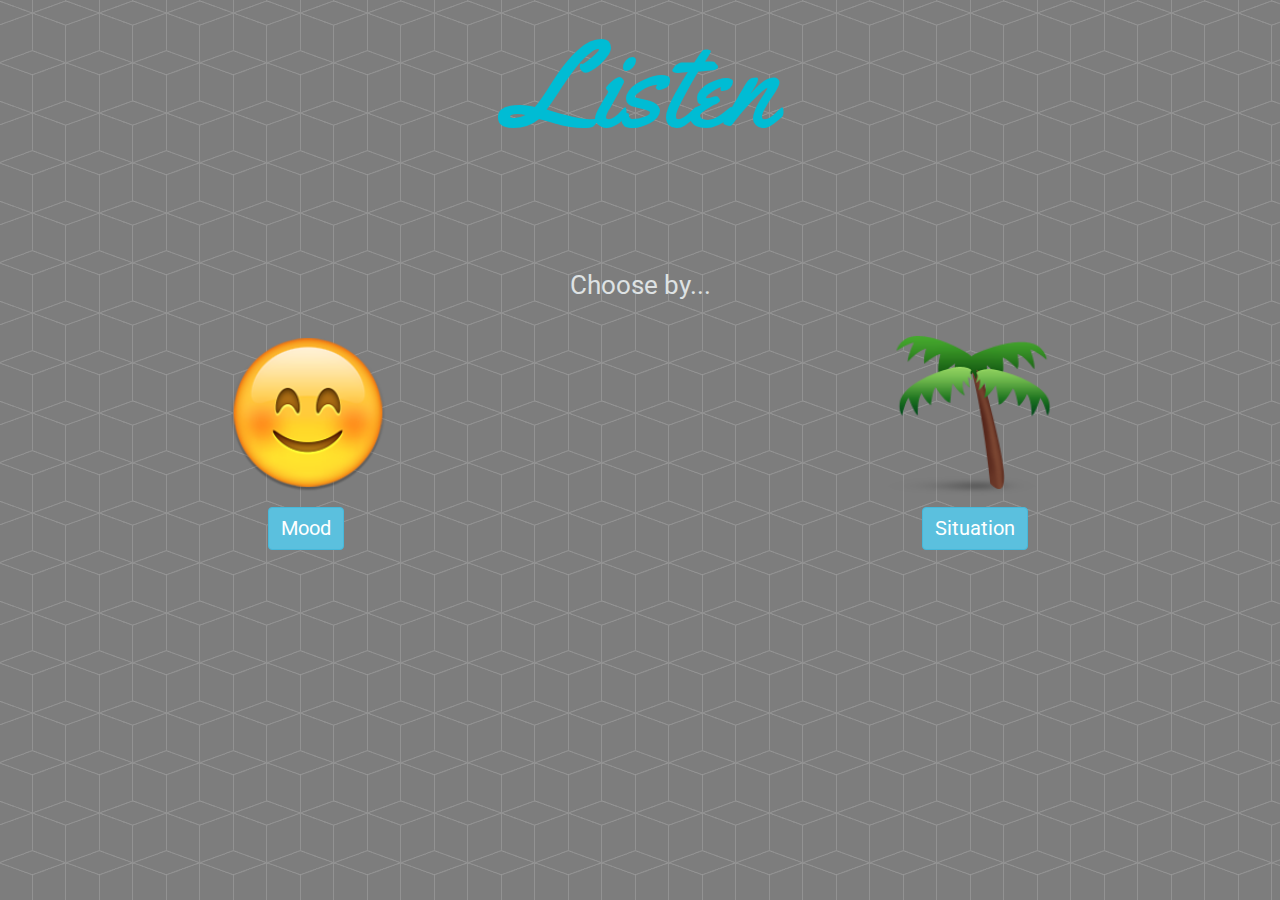
<file: index.html>
<!DOCTYPE html>
<html>
 <title>Listen</title>
<head>
      <link rel="stylesheet" href="https://maxcdn.bootstrapcdn.com/bootstrap/3.3.5/css/bootstrap.min.css">
      <script src="https://maxcdn.bootstrapcdn.com/bootstrap/3.3.5/js/bootstrap.min.js"></script>
    <link rel="stylesheet" type="text/css" href="style.css">
  </head> 
  <body>
    <div class="container">
  <div class="row">
    <div class="col-md-10 col-md-offset-1"> 
    <h1 class="title">Listen</h1>
    </div> 
      </div>
    </div>
    <br>
  <div class="container">
    <div class="row">
      <div class="col-md-10 col-md-offset-1" id="major">
        <p id="chose"> Choose by... </p>
        <div class="moodcontainer">
  <img src="pics/smilemood.png" alt="Mood" id="smile">
             <a href="page2.html">
          <button type="button" class="btn btn-info" id="moodbutt">Mood</button> </a>
     </div>
        
        <div class="settingcontainer"> 
            <img src="pics/palm.png" alt="setting" id="palm"> 
           <a href="page3.html"><button type="button" class="btn btn-info" id="settingbutt">Situation</button> </a>
       
        
        </div>
       
<!--          <div class="col-md-1 col-md-offset-5">
 <a href="https://www.google.com"><button type="button" class="btn btn-info" id="seeall">See All</button> </a>
        </div> -->
  </div> 
      </div>
    </div>
  </body>
</html>
</file>
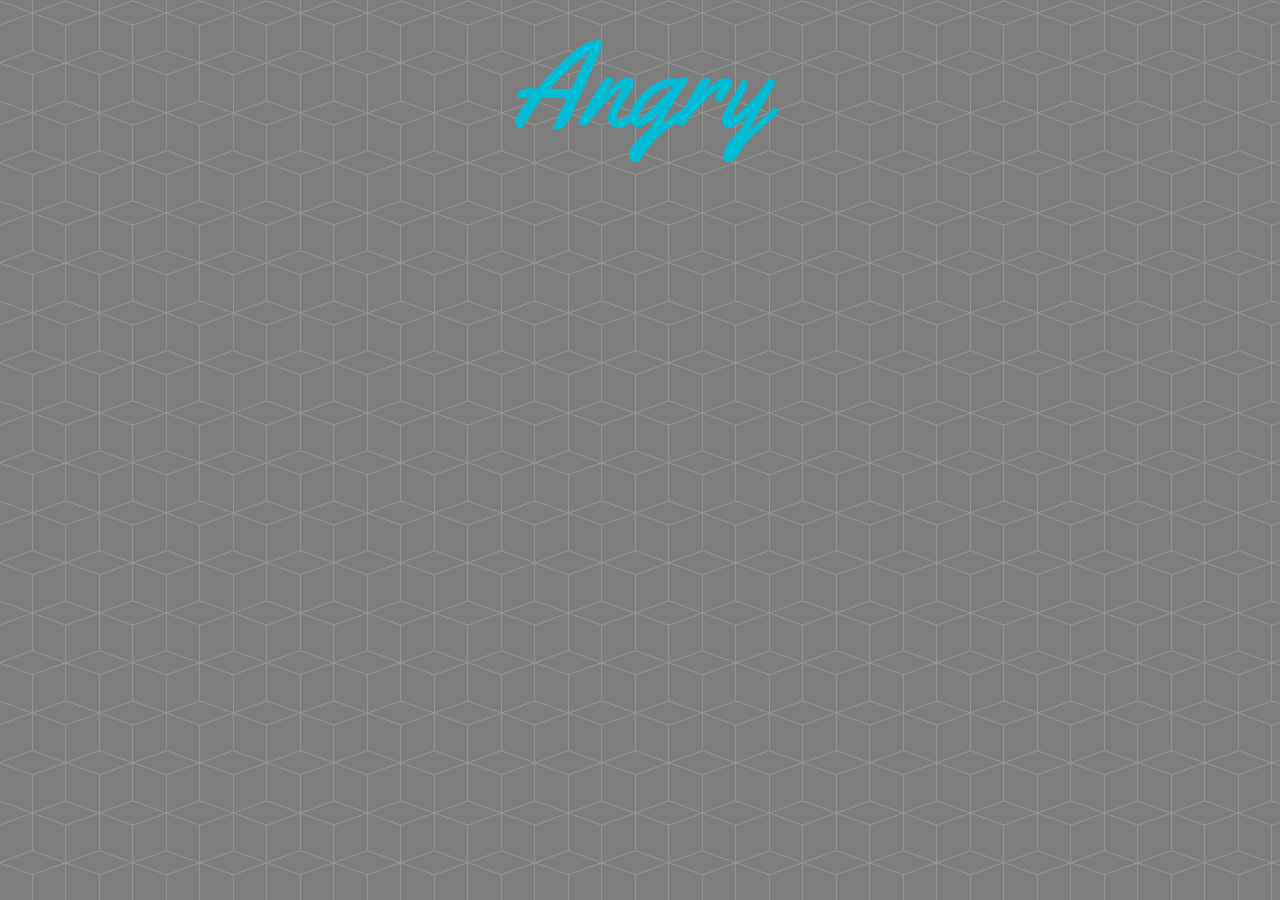
<file: angry.html>
<!DOCTYPE html>
<html>
 <title>Listen</title>
<head>
      <link rel="stylesheet" href="https://maxcdn.bootstrapcdn.com/bootstrap/3.3.5/css/bootstrap.min.css">
      <script src="https://maxcdn.bootstrapcdn.com/bootstrap/3.3.5/js/bootstrap.min.js"></script>
    <link rel="stylesheet" type="text/css" href="style.css">
  </head> 
  <body>
    <div class="container">
  <div class="row">
    <div class="col-md-10 col-md-offset-1"> 
    <h1 class="title">Angry</h1>
    </div> 
    <center>
    <iframe width="853" height="480" src="https://www.youtube.com/embed/videoseries?list=PLa6hFDwtP6lbh16UpJ1p3eKZ75CyU0GdI" frameborder="0" allowfullscreen></iframe>
      </body>
        </html>
</file>
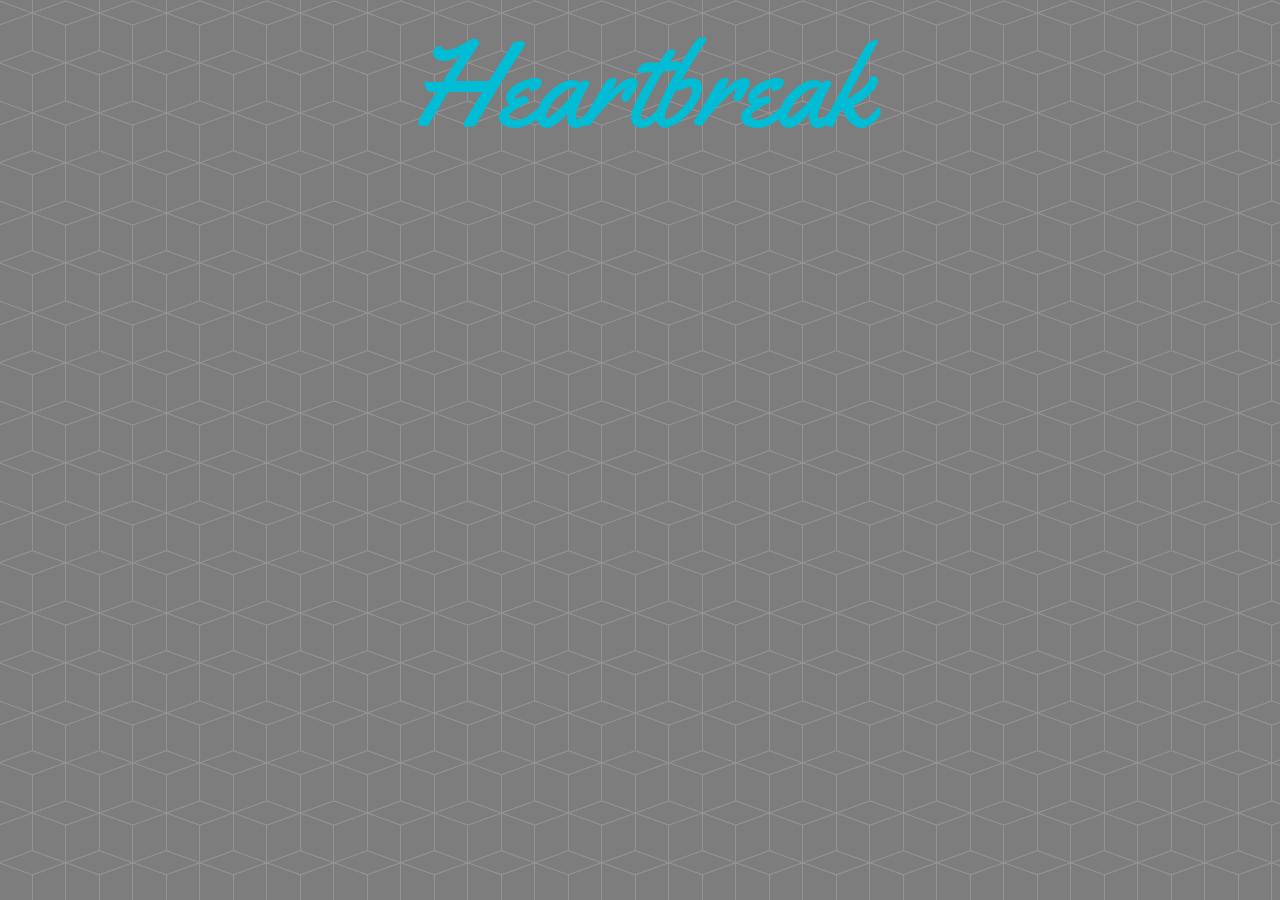
<file: breakup.html>
<!DOCTYPE html>
<html>
 <title>Listen</title>
<head>
      <link rel="stylesheet" href="https://maxcdn.bootstrapcdn.com/bootstrap/3.3.5/css/bootstrap.min.css">
      <script src="https://maxcdn.bootstrapcdn.com/bootstrap/3.3.5/js/bootstrap.min.js"></script>
    <link rel="stylesheet" type="text/css" href="style.css">
  </head> 
  <body>
    <div class="container">
  <div class="row">
    <div class="col-md-10 col-md-offset-1"> 
    <h1 class="title">Heartbreak</h1>
    </div> 
<center>
  <iframe width="853" height="480" src="https://www.youtube.com/embed/videoseries?list=PLa6hFDwtP6lbiMYBbhTmJa8Tg-gs7qUTC" frameborder="0" allowfullscreen></iframe>
  </body>
    </html>
</file>
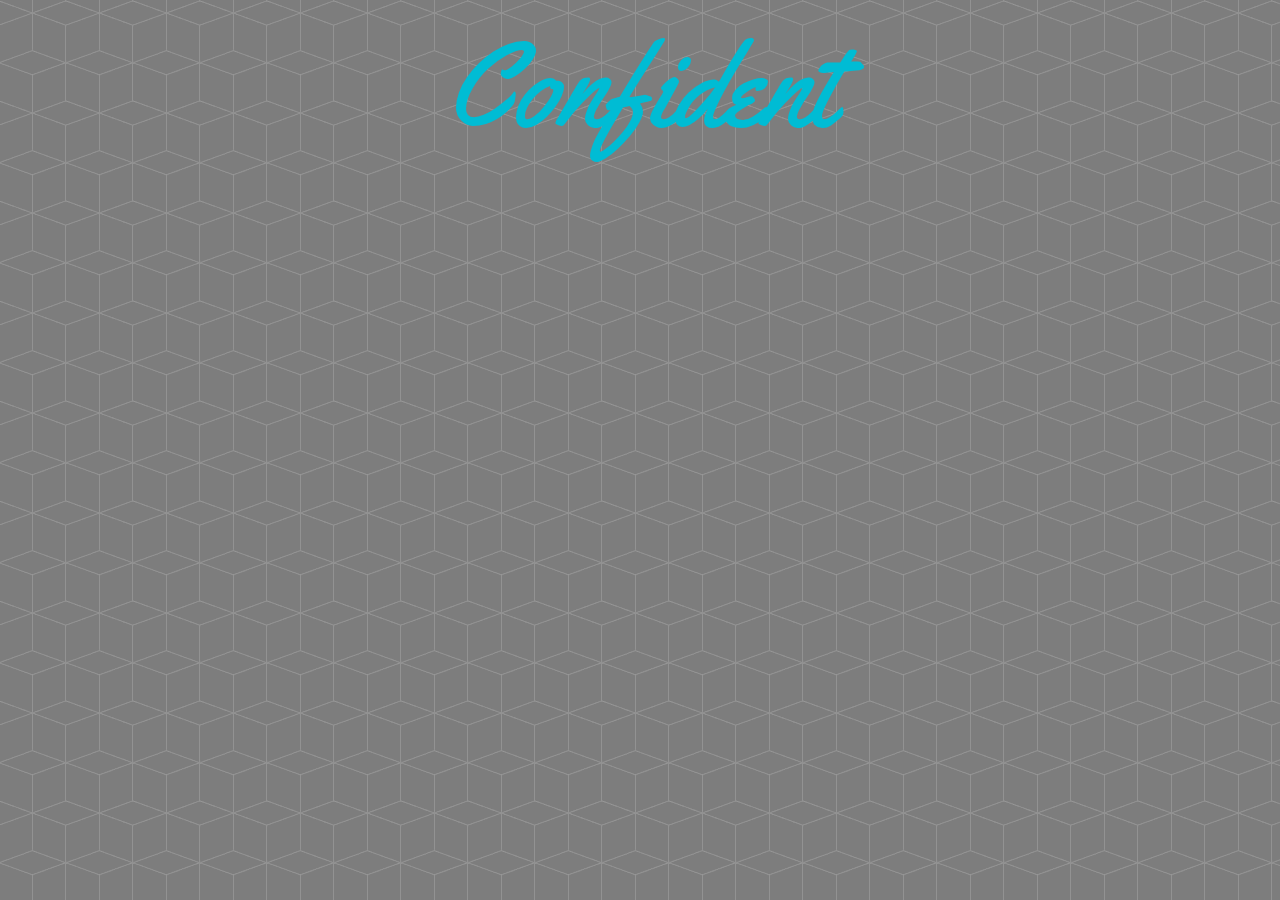
<file: confident.html>
<!DOCTYPE html>
<html>
 <title>Listen</title>
<head>
      <link rel="stylesheet" href="https://maxcdn.bootstrapcdn.com/bootstrap/3.3.5/css/bootstrap.min.css">
      <script src="https://maxcdn.bootstrapcdn.com/bootstrap/3.3.5/js/bootstrap.min.js"></script>
    <link rel="stylesheet" type="text/css" href="style.css">
  </head> 
  <body>
    <div class="container">
  <div class="row">
    <div class="col-md-10 col-md-offset-1"> 
    <h1 class="title">Confident</h1>
    </div> 
    <center>
    <iframe width="853" height="480" src="https://www.youtube.com/embed/videoseries?list=PLa6hFDwtP6lZ2n_CbIQRvO5nZrJlr4jOE" frameborder="0" allowfullscreen></iframe>
      </body>
    </html>
</file>
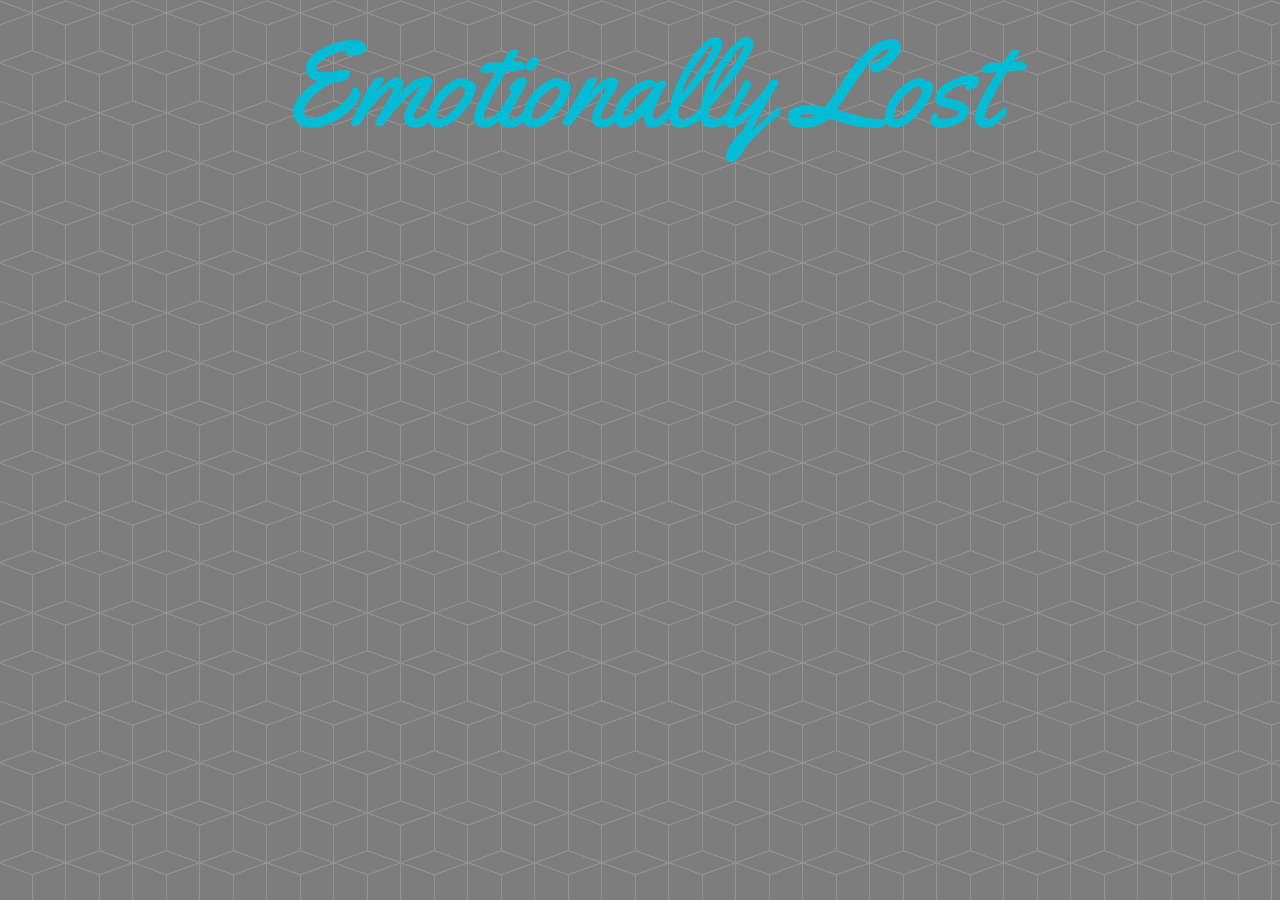
<file: emotionallylost.html>
<!DOCTYPE html>
<html>
 <title>Listen</title>
<head>
      <link rel="stylesheet" href="https://maxcdn.bootstrapcdn.com/bootstrap/3.3.5/css/bootstrap.min.css">
      <script src="https://maxcdn.bootstrapcdn.com/bootstrap/3.3.5/js/bootstrap.min.js"></script>
    <link rel="stylesheet" type="text/css" href="style.css">
  </head> 
  <body>
    <div class="container">
  <div class="row">
    <div class="col-md-10 col-md-offset-1"> 
    <h1 class="title">Emotionally Lost</h1>
    </div> 
    <center>
    <iframe width="853" height="480" src="https://www.youtube.com/embed/videoseries?list=PLa6hFDwtP6lbZITrwje0Jkw3BGGvi7BL0" frameborder="0" allowfullscreen></iframe>
</file>
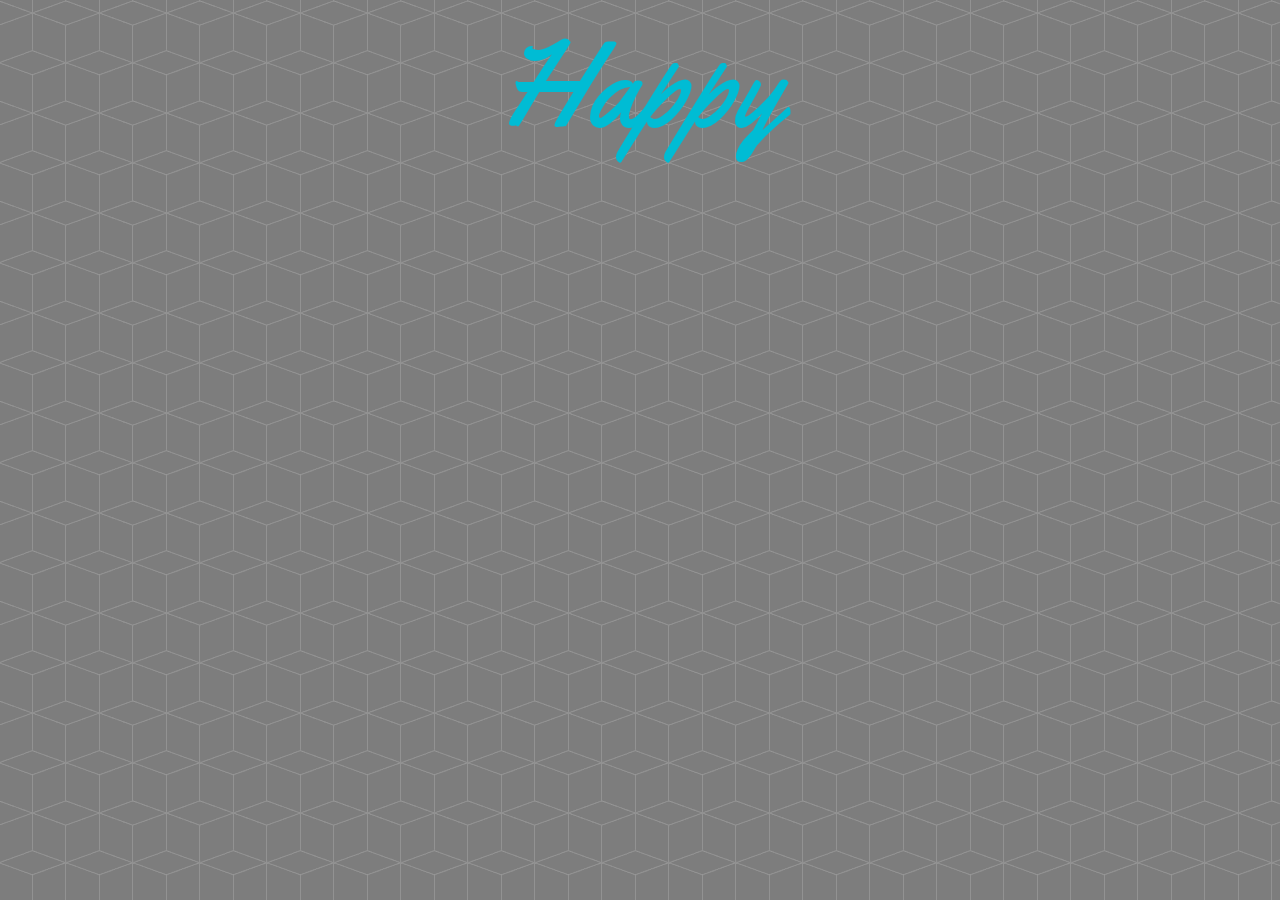
<file: happy.html>
<!DOCTYPE html>
<html>
 <title>Listen</title>
<head>
      <link rel="stylesheet" href="https://maxcdn.bootstrapcdn.com/bootstrap/3.3.5/css/bootstrap.min.css">
      <script src="https://maxcdn.bootstrapcdn.com/bootstrap/3.3.5/js/bootstrap.min.js"></script>
    <link rel="stylesheet" type="text/css" href="style.css">
  </head> 
  <body>
    <div class="container">
  <div class="row">
    <div class="col-md-10 col-md-offset-1"> 
    <h1 class="title">Happy</h1>
    </div> 
    <center>
    <iframe width="853" height="480" src="https://www.youtube.com/embed/videoseries?list=PLa6hFDwtP6lakpKNuawvlfwy8Ppazc1Qb" frameborder="0" allowfullscreen></iframe>
      </body>
    </html>
</file>
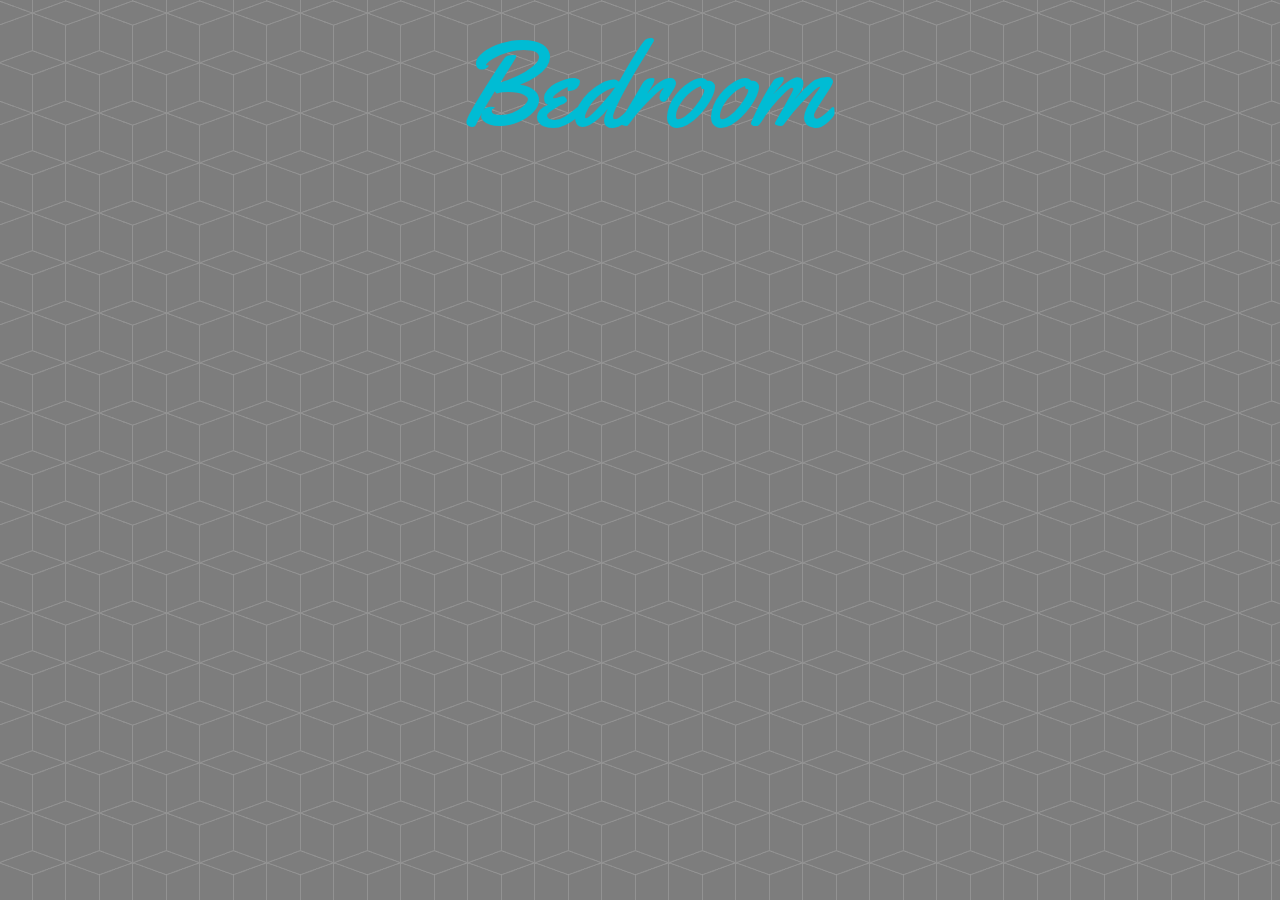
<file: horn-ey.html>
<!DOCTYPE html>
<html>
 <title>Listen</title>
<head>
      <link rel="stylesheet" href="https://maxcdn.bootstrapcdn.com/bootstrap/3.3.5/css/bootstrap.min.css">
      <script src="https://maxcdn.bootstrapcdn.com/bootstrap/3.3.5/js/bootstrap.min.js"></script>
    <link rel="stylesheet" type="text/css" href="style.css">
  </head> 
  <body>
    <div class="container">
  <div class="row">
    <div class="col-md-10 col-md-offset-1"> 
    <h1 class="title">Bedroom</h1>
    </div> 
    <center>
    <iframe width="853" height="480" src="https://www.youtube.com/embed/videoseries?list=PLa6hFDwtP6lYkJTRYxM_W5iJWuZg2VB3v" frameborder="0" allowfullscreen></iframe>
      </body>
    </html>
</file>
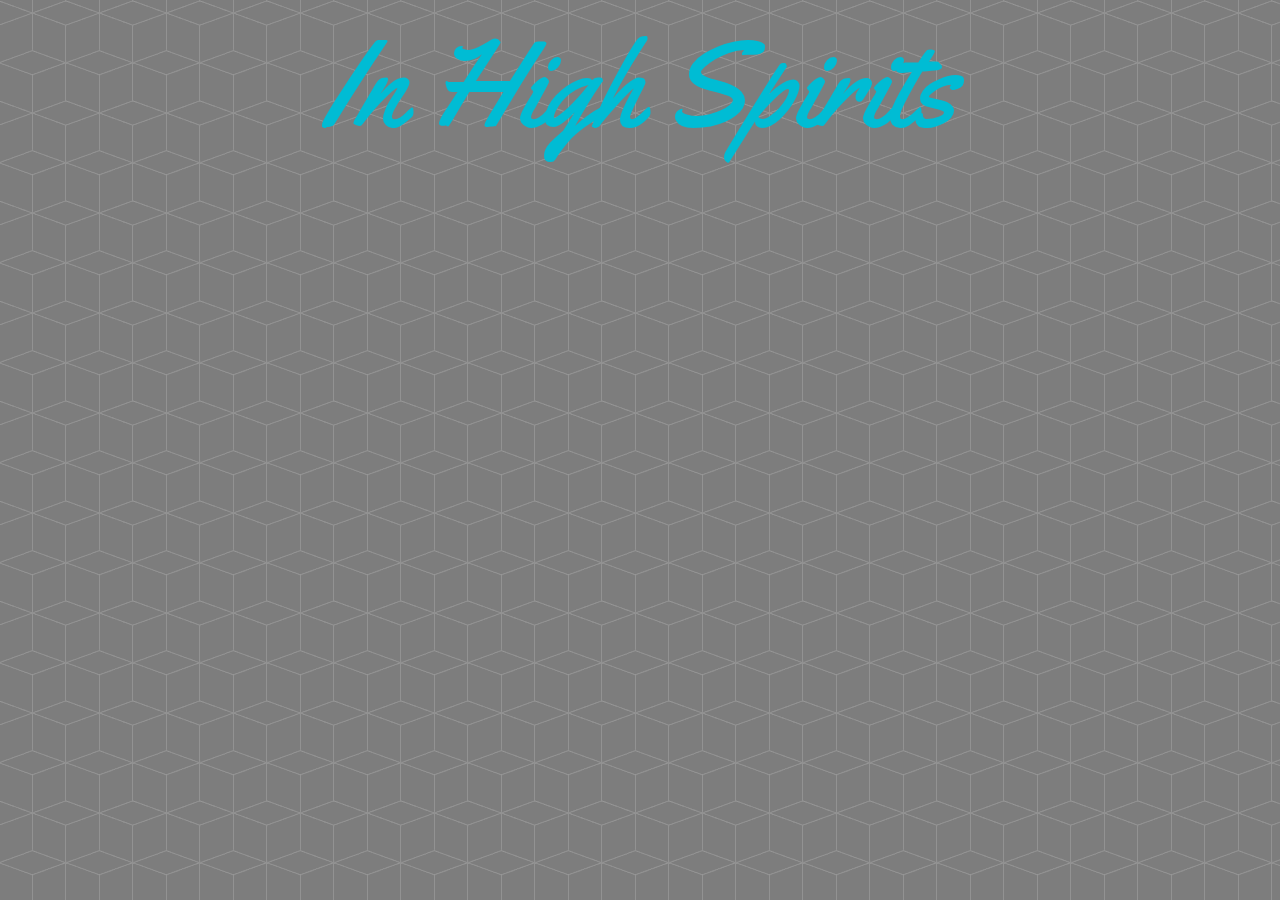
<file: inhighspirits.html>
<!DOCTYPE html>
<html>
 <title>Listen</title>
<head>
      <link rel="stylesheet" href="https://maxcdn.bootstrapcdn.com/bootstrap/3.3.5/css/bootstrap.min.css">
      <script src="https://maxcdn.bootstrapcdn.com/bootstrap/3.3.5/js/bootstrap.min.js"></script>
    <link rel="stylesheet" type="text/css" href="style.css">
  </head> 
  <body>
    <div class="container">
  <div class="row">
    <div class="col-md-10 col-md-offset-1"> 
    <h1 class="title">In High Spirits</h1>
    </div> 
    <center>
    <iframe width="853" height="480" src="https://www.youtube.com/embed/videoseries?list=PLa6hFDwtP6laidM_MCKgtvaStFCqNobR9" frameborder="0" allowfullscreen></iframe>
       </body>
</html>
</file>
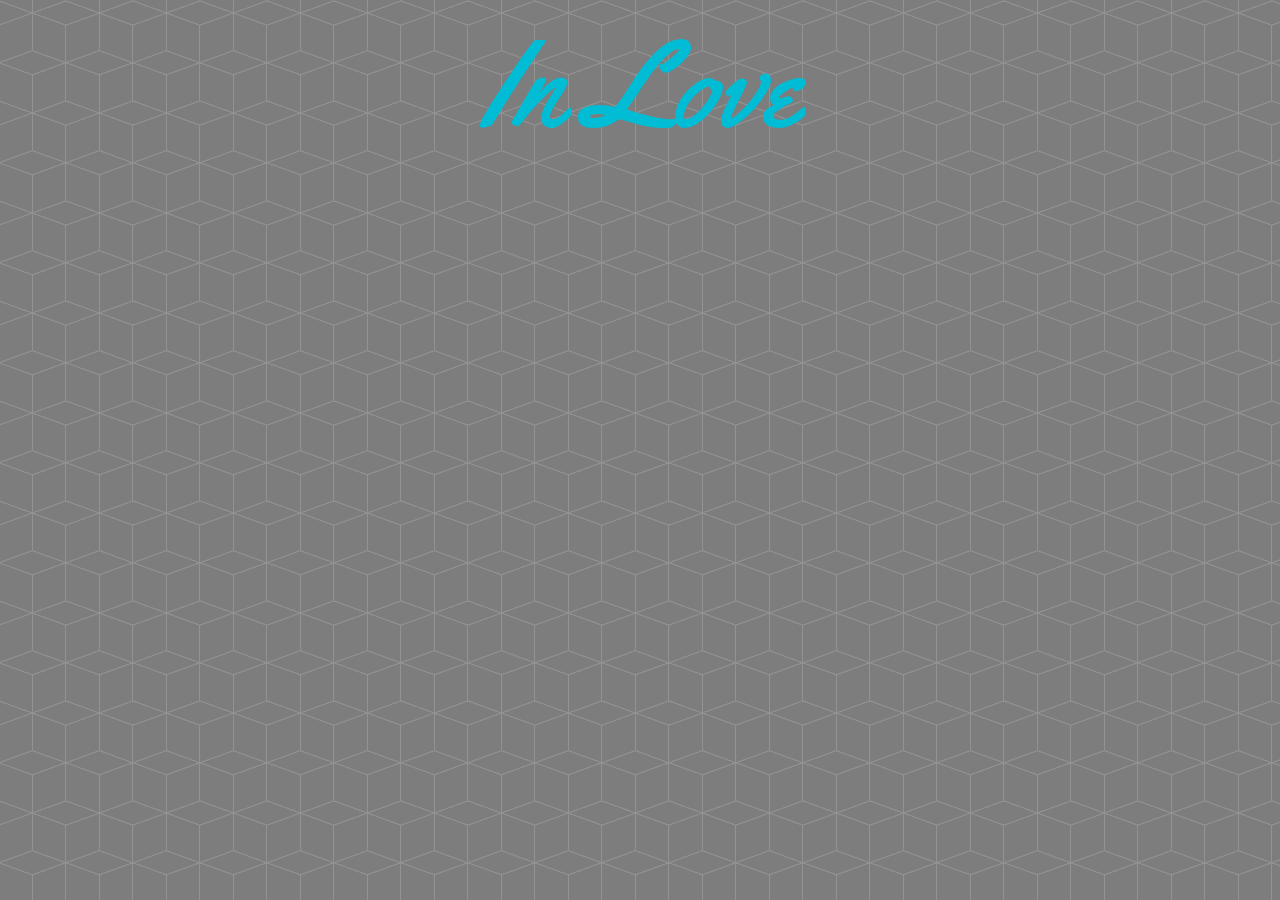
<file: inlove.html>
<!DOCTYPE html>
<html>
 <title>Listen</title>
<head>
      <link rel="stylesheet" href="https://maxcdn.bootstrapcdn.com/bootstrap/3.3.5/css/bootstrap.min.css">
      <script src="https://maxcdn.bootstrapcdn.com/bootstrap/3.3.5/js/bootstrap.min.js"></script>
    <link rel="stylesheet" type="text/css" href="style.css">
  </head> 
  <body>
    <div class="container">
  <div class="row">
    <div class="col-md-10 col-md-offset-1"> 
    <h1 class="title">In Love</h1>
    </div> 
    <center>
      <iframe width="853" height="480" src="https://www.youtube.com/embed/videoseries?list=PLa6hFDwtP6lbjE0sMzTYbNdAO3F_10TXW" frameborder="0" allowfullscreen></iframe>
      </body>
    </html>
</file>
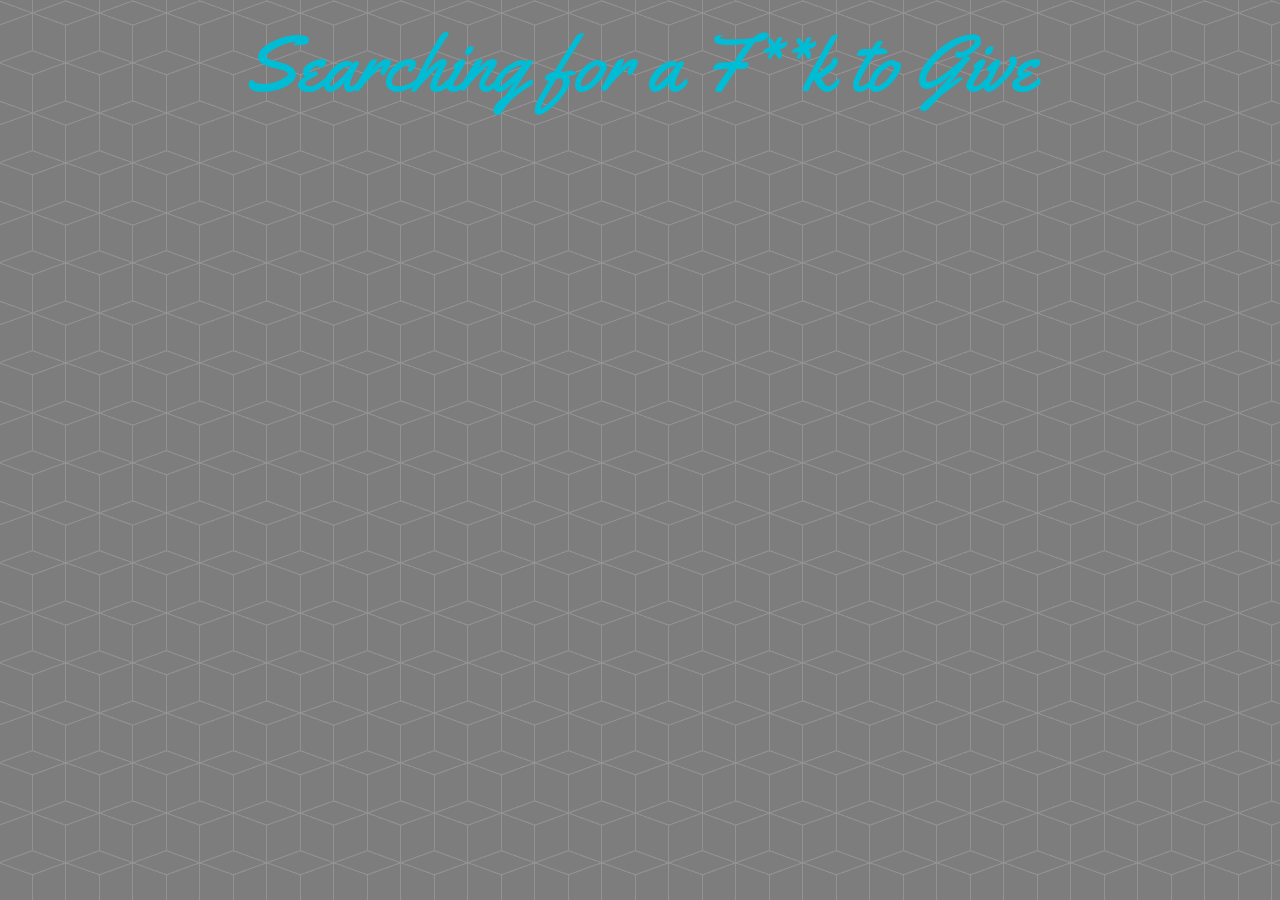
<file: looking.html>
<!DOCTYPE html>
<html>
 <title>Listen</title>
<head>
      <link rel="stylesheet" href="https://maxcdn.bootstrapcdn.com/bootstrap/3.3.5/css/bootstrap.min.css">
      <script src="https://maxcdn.bootstrapcdn.com/bootstrap/3.3.5/js/bootstrap.min.js"></script>
    <link rel="stylesheet" type="text/css" href="style.css">
  </head> 
  <body>
    <div class="container">
  <div class="row">
    <div class="col-md-10 col-md-offset-1"> 
    <h1 class="title" id="looking">Searching for a F**k to Give</h1>
    </div> 
    <center>
    <iframe width="853" height="480" src="https://www.youtube.com/embed/videoseries?list=PLa6hFDwtP6lZHlOZLnur-urPGx6Wc8mcf" frameborder="0" allowfullscreen></iframe>
      </body>
    </html>
</file>
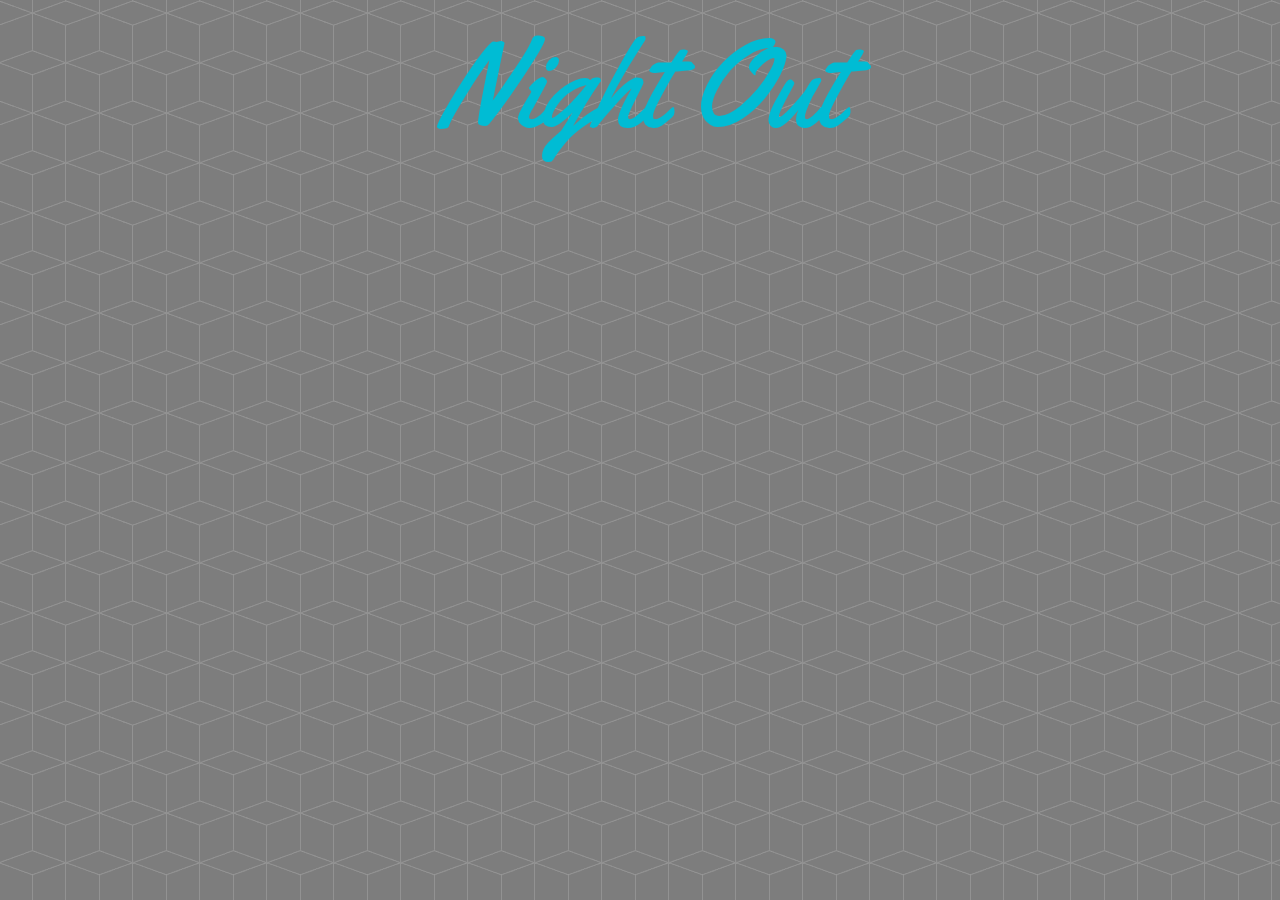
<file: nightout.html>
<!DOCTYPE html>
<html>
 <title>Listen</title>
<head>
      <link rel="stylesheet" href="https://maxcdn.bootstrapcdn.com/bootstrap/3.3.5/css/bootstrap.min.css">
      <script src="https://maxcdn.bootstrapcdn.com/bootstrap/3.3.5/js/bootstrap.min.js"></script>
    <link rel="stylesheet" type="text/css" href="style.css">
  </head> 
  <body>
    <div class="container">
  <div class="row">
    <div class="col-md-10 col-md-offset-1"> 
    <h1 class="title">Night Out</h1>
    </div> 
    <center>
<iframe width="853" height="480" src="https://www.youtube.com/embed/videoseries?list=PLa6hFDwtP6lae5zWEt3FHKtUVYjrchd-c" frameborder="0" allowfullscreen></iframe>
      </body>
</html>
</file>
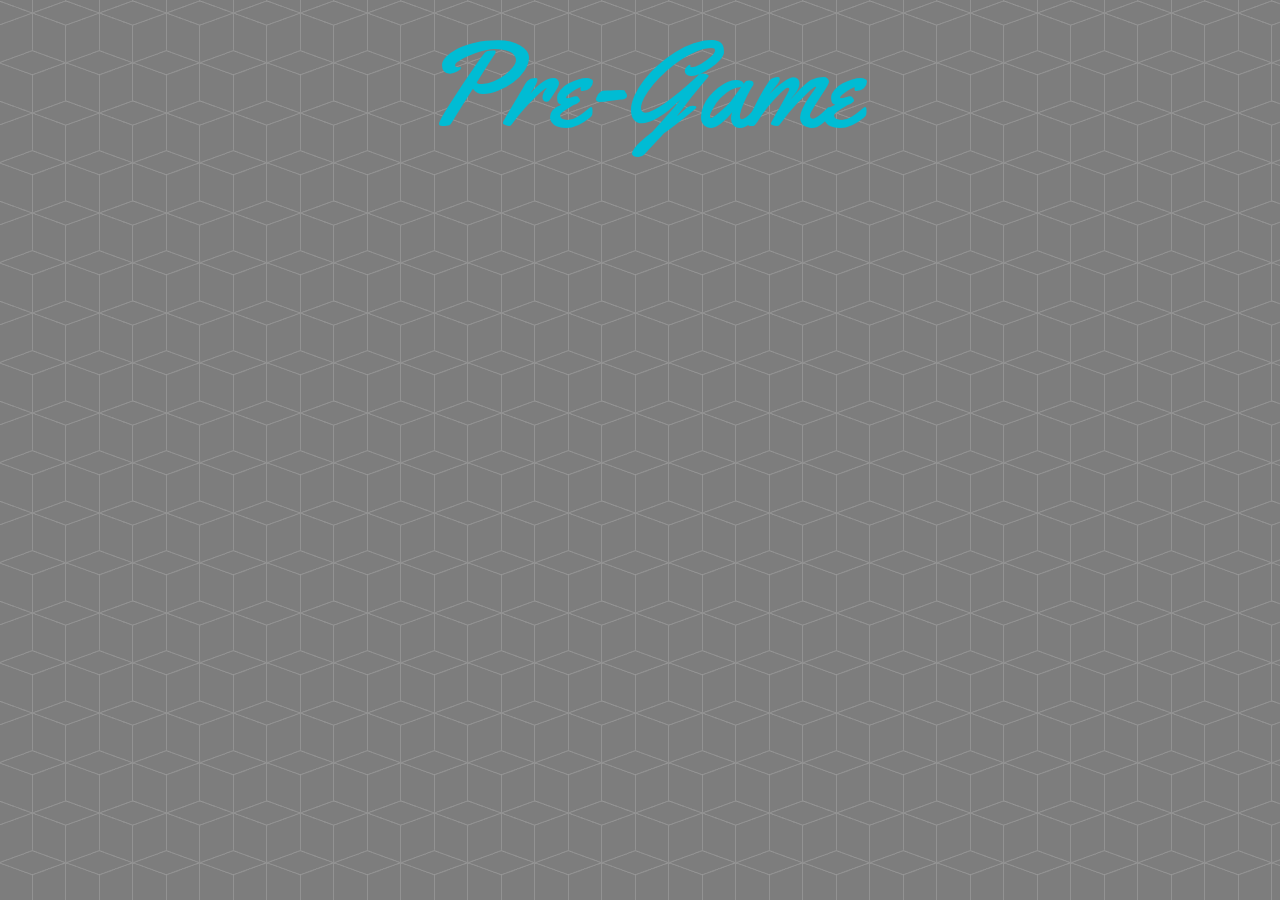
<file: pregame.html>
<!DOCTYPE html>
<html>
 <title>Listen</title>
<head>
      <link rel="stylesheet" href="https://maxcdn.bootstrapcdn.com/bootstrap/3.3.5/css/bootstrap.min.css">
      <script src="https://maxcdn.bootstrapcdn.com/bootstrap/3.3.5/js/bootstrap.min.js"></script>
    <link rel="stylesheet" type="text/css" href="style.css">
  </head> 
  <body>
    <div class="container">
  <div class="row">
    <div class="col-md-10 col-md-offset-1"> 
    <h1 class="title">Pre-Game</h1>
    </div> 
    <center>
    <iframe width="853" height="480" src="https://www.youtube.com/embed/videoseries?list=PLa6hFDwtP6lbP6DpBtgSqFyUnNh3GZeal" frameborder="0" allowfullscreen></iframe>
      </body>
    </html>
</file>
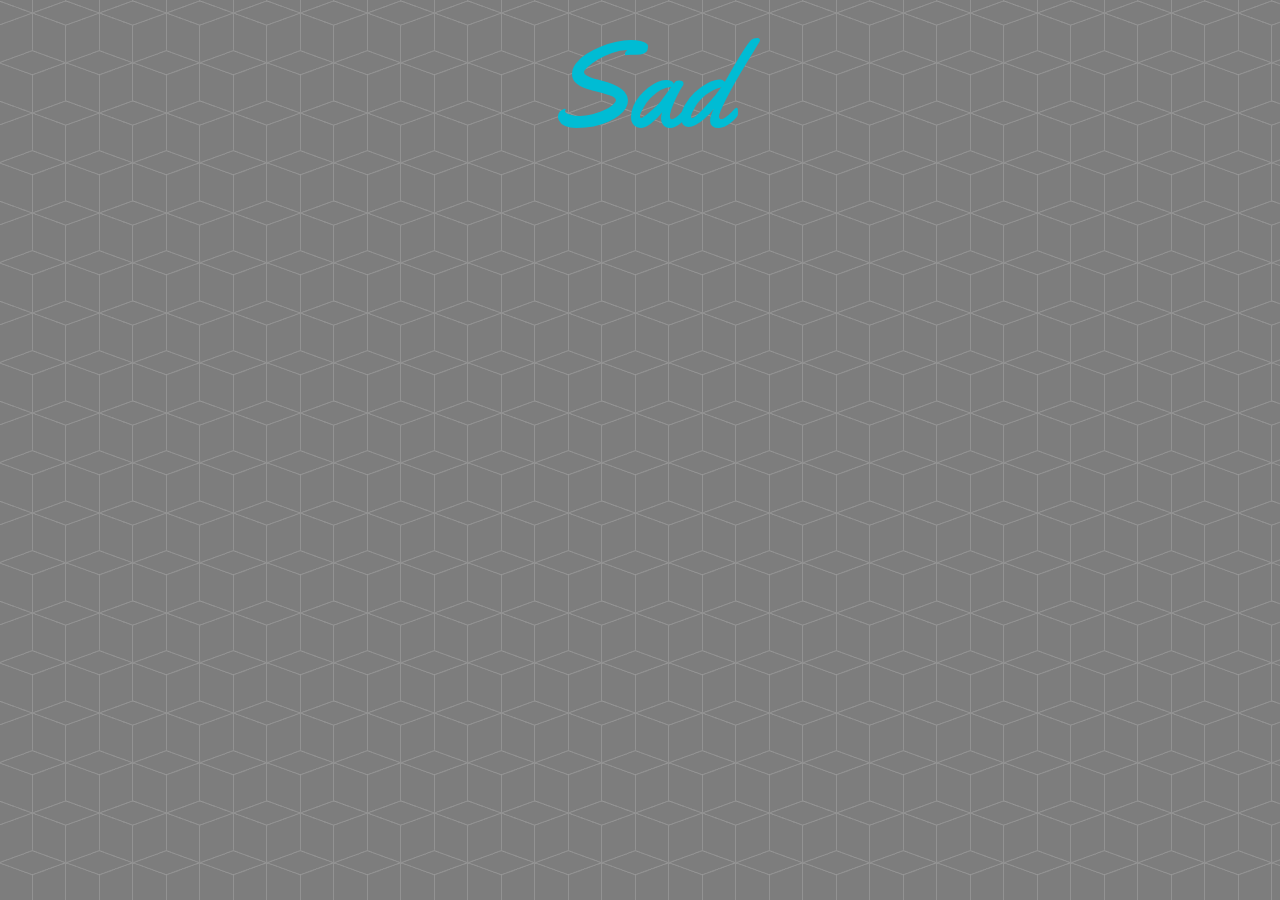
<file: sad.html>
<!DOCTYPE html>
<html>
 <title>Listen</title>
<head>
      <link rel="stylesheet" href="https://maxcdn.bootstrapcdn.com/bootstrap/3.3.5/css/bootstrap.min.css">
      <script src="https://maxcdn.bootstrapcdn.com/bootstrap/3.3.5/js/bootstrap.min.js"></script>
    <link rel="stylesheet" type="text/css" href="style.css">
  </head> 
  <body>
    <div class="container">
  <div class="row">
    <div class="col-md-10 col-md-offset-1"> 
    <h1 class="title">Sad</h1>
    </div> 
    <center>
    <iframe width="853" height="480" src="https://www.youtube.com/embed/videoseries?list=PLa6hFDwtP6lbz0pELEG_hN2wy21yi-6I5" frameborder="0" allowfullscreen></iframe>
      </body>
    </html>
</file>
<file: style.css>
@import url(http://fonts.googleapis.com/css?family=Roboto);
@import url(http://fonts.googleapis.com/css?family=Open+Sans:300);
@import url(http://fonts.googleapis.com/css?family=Dancing+Script:400);
@import url(http://fonts.googleapis.com/css?family=Yellowtail);

 body{
 background-image:url("pics/background.png"); 
 }

.title{
  font-family: 'Yellowtail', sans-serif;
  font-size:120px;
  color:#00BCD4;
  text-align:center;
}
/*  .col-md-10{
  border:10px #d3d3d3 solid;
  background:rgba(180,180,180,0.8);
  position:relative;
  top:10px; 
} */
/* #major{
  border:10px #d3d3d3 solid;
  background:rgba(180,180,180,0.8);
  position:relative;
  top:10px;
  height:430px;
} */

#chose{
   font-family: 'Roboto', sans-serif;
  text-align:center;
  font-size:26px;
  position:relative;
  top:85px;
color:#DEE2E3;
}
#seeall
{
   font-family: 'Roboto', sans-serif;
  margin-top:100px;
  font-size:20px;
 
}

/* MOOD */
/* pic emoji */
#smile{
  float:left;
 margin-left:40px;
  margin-top:100px; 
  
}
/*button*/
#moodbutt{
  float:left;
  position:absolute;
  top:325px;
  left:115px;
    font-family: 'Roboto', sans-serif;
  font-size:20px;
}
/*button and pic div class  */
.moodcontainer{
  width:50%;
  float:left;
}
/*  SETTING*/
#palm{
  float:right;
 margin-right:40px;
  margin-top:100px;
}
.settingcontainer{
  width:50%;
  float:right;
}
#settingbutt{
  float:right;
 position:absolute; 
  top:325px;
  right:100px;
  font-family: 'Roboto', sans-serif;
  font-size:20px;
}

iframe{
  margin-top:50px;
}

#looking {
  font-size: 80px;
}

.pretty{
  color:white;
}
</file>
